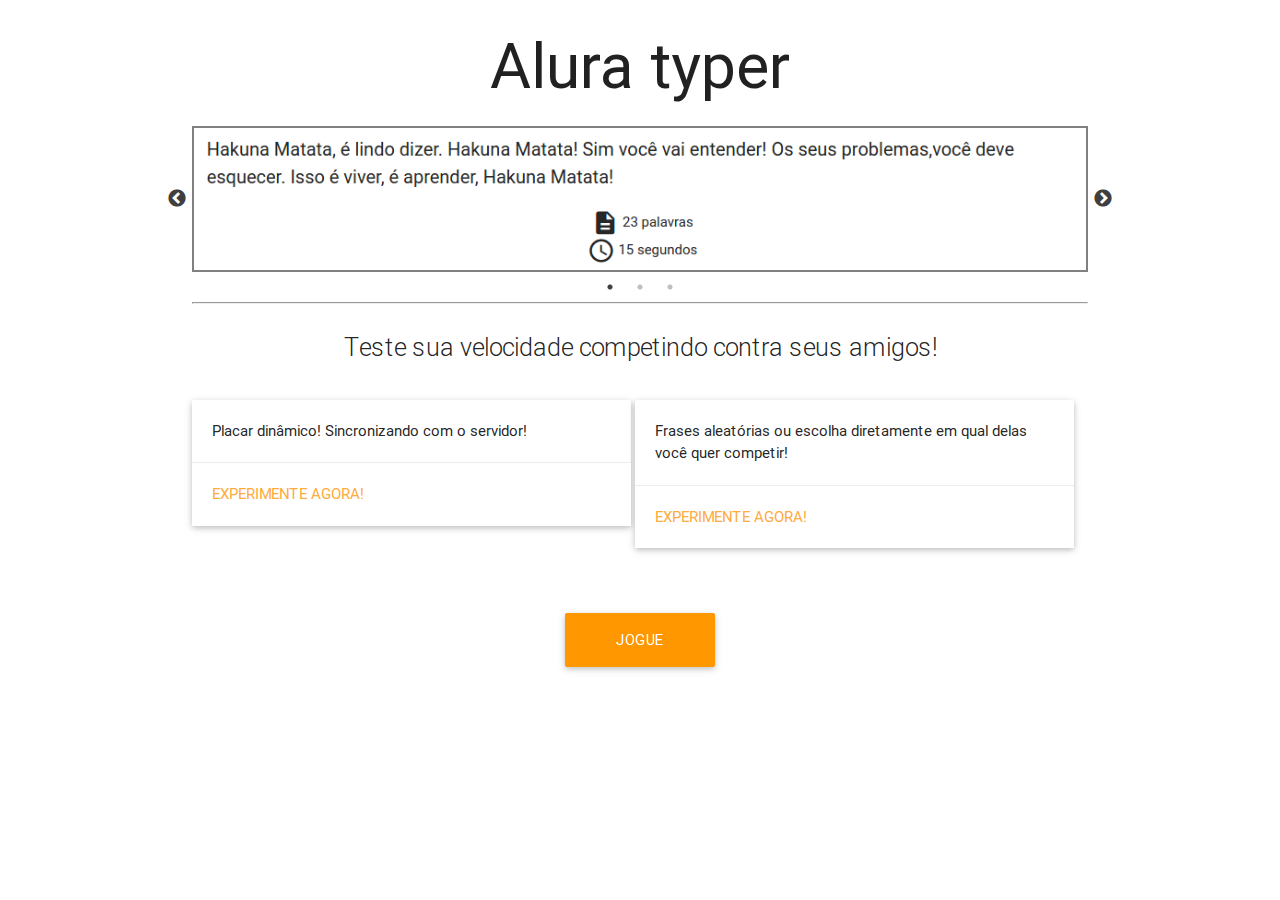
<file: public/index.html>
<!DOCTYPE html>
<html lang="en">
<head>
    <meta charset="UTF-8">
    <title>Alura Typer</title>
    <!--Import materialize.css-->
    <link rel="stylesheet" href="css/libs/materialize.min.css">
    <!-- Import Google Material Icons -->
    <link href="css/libs/google-fonts.css" rel="stylesheet">

    <link href="slick/slick.css" rel="stylesheet" >
    <link href="slick/slick-theme.css" rel="stylesheet" >

    <link href="css/index.css" rel="stylesheet">
</head>
<body>
    <section class="container">
        <h1 class="center titulo header">Alura typer</h1>
        <div class="slider">
            <img src="img/slide1.png" class="imagem-jogo">
            <img src="img/slide2.png" class="imagem-jogo">
            <img src="img/slide3.png" class="imagem-jogo">
        </div>
        <hr>
        <p class="flow-text center">Teste sua velocidade competindo contra seus amigos!</p>
        <div class="card">
           <div class="card-image">
             <!-- <img src="images/sample-1.jpg"> -->
           </div>
           <div class="card-content">
             <p>Placar dinâmico! Sincronizando com o servidor!</p>
           </div>
           <div class="card-action">
             <a href="principal.html">Experimente agora!</a>
           </div>
         </div>
         <div class="card">
           <div class="card-image">
             <!-- <img src="img/sl.jpg"> -->
           </div>
           <div class="card-content">
             <p>Frases aleatórias ou escolha diretamente em qual delas você quer competir!</p>
           </div>
           <div class="card-action">
             <a href="principal.html">Experimente agora!</a>
           </div>
         </div>

         <a class="waves-effect waves-light btn-large orange" id="botao-jogue" href="principal.html">Jogue agora!</a>

    </section>

    <script src="js/jquery.js"></script>
    <script src="slick/slick.min.js"></script>
    <script src="js/slider.js"></script>


</body>
</html>
</file>
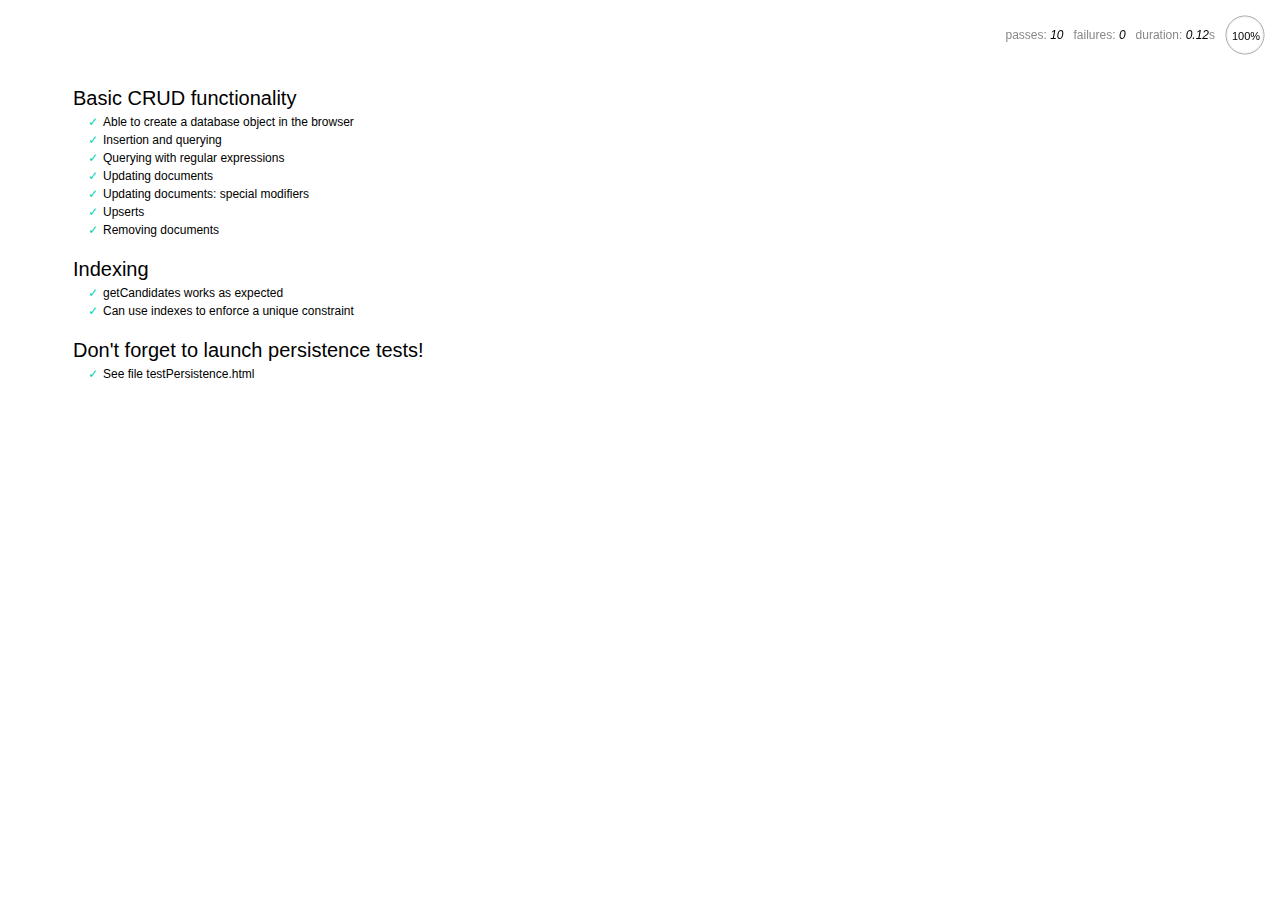
<file: servidor/node_modules/nedb/browser-version/test/index.html>
<!DOCTYPE html>
<html>
<head>
  <meta charset="utf-8">
  <title>Mocha tests for NeDB</title>
  <link rel="stylesheet" href="mocha.css">
</head>
<body>
  <div id="mocha"></div>
  <script src="jquery.min.js"></script>
  <script src="chai.js"></script>
  <script src="underscore.min.js"></script>
  <script src="mocha.js"></script>
  <script>mocha.setup('bdd')</script>
  <script src="../out/nedb.min.js"></script>
  <script src="localforage.js"></script>
  <script src="nedb-browser.js"></script>
  <script>
    mocha.checkLeaks();
    mocha.globals(['jQuery']);
    mocha.run();
  </script>
</body>
</html>
</file>
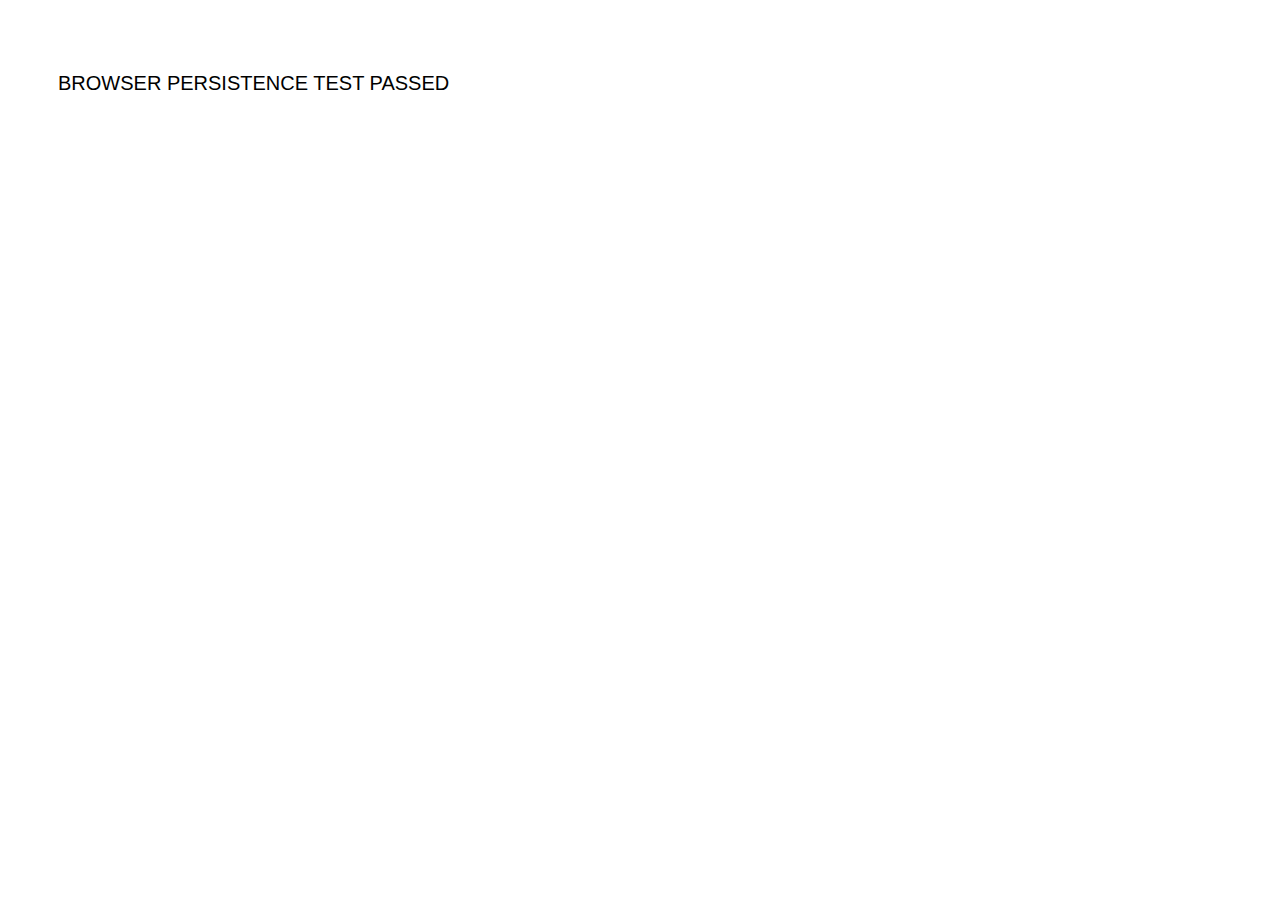
<file: servidor/node_modules/nedb/browser-version/test/testPersistence.html>
<!DOCTYPE html>
<html>
<head>
  <meta charset="utf-8">
  <title>Test NeDB persistence in the browser</title>
  <link rel="stylesheet" href="mocha.css">
</head>
<body>
  <div id="results"></div>
  <script src="../out/nedb.js"></script>
  <script src="./testPersistence.js"></script>
</body>
</html>
</file>
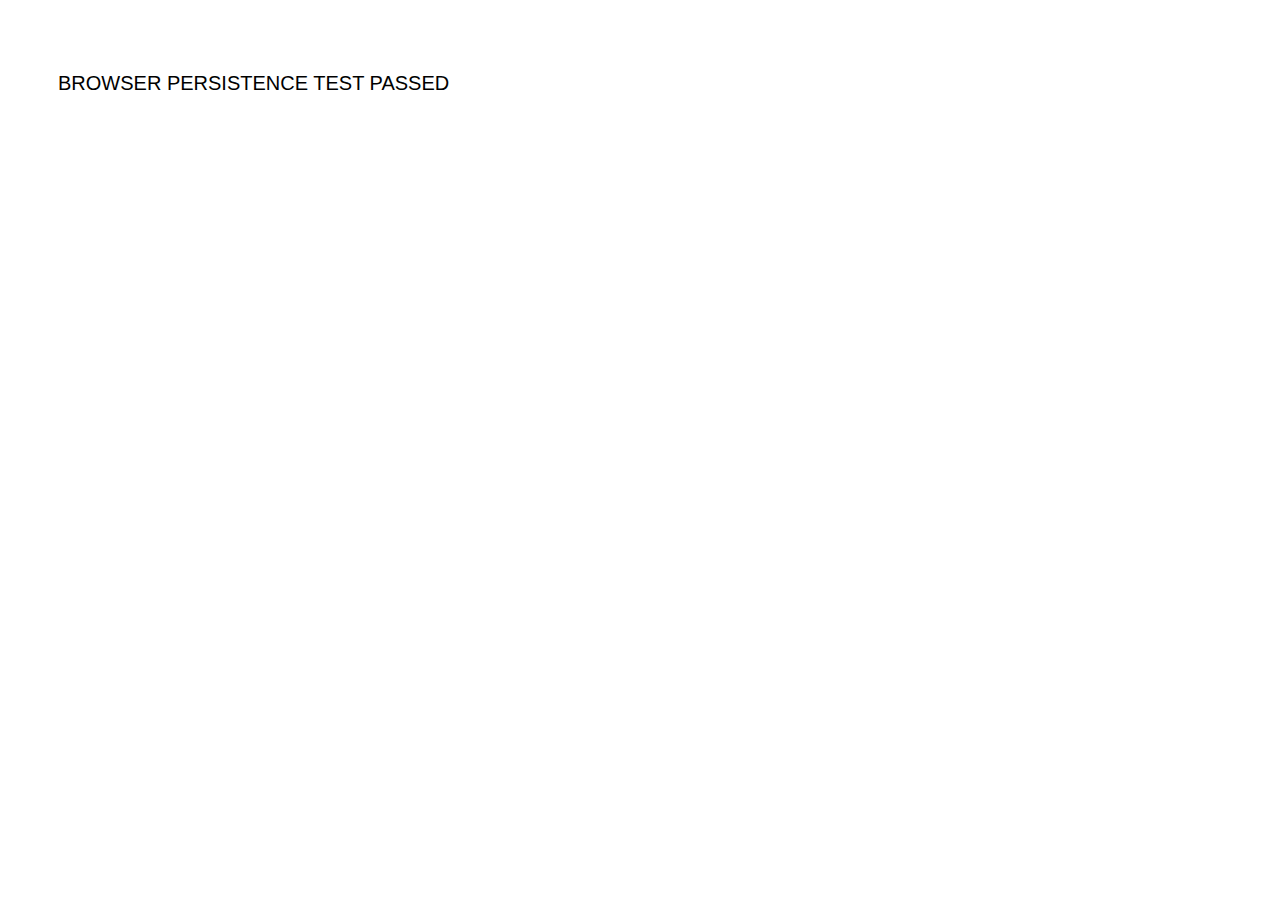
<file: servidor/node_modules/nedb/browser-version/test/testPersistence2.html>
<!DOCTYPE html>
<html>
<head>
  <meta charset="utf-8">
  <title>Test NeDB persistence in the browser - Results</title>
  <link rel="stylesheet" href="mocha.css">
</head>
<body>
  <div id="results"></div>
  <script src="jquery.min.js"></script>
  <script src="../out/nedb.js"></script>
  <script src="./testPersistence2.js"></script>
</body>
</html>
</file>
<file: public/css/libs/google-fonts.css>
/* fallback */
@font-face {
  font-family: 'Material Icons';
  font-style: normal;
  font-weight: 400;
  src: local('../../fonts/Material Icons'), local('../../fonts/MaterialIcons-Regular'), url(https://fonts.gstatic.com/s/materialicons/v17/2fcrYFNaTjcS6g4U3t-Y5ZjZjT5FdEJ140U2DJYC3mY.woff2) format('woff2');
}

.material-icons {
  font-family: 'Material Icons';
  font-weight: normal;
  font-style: normal;
  font-size: 24px;
  line-height: 1;
  letter-spacing: normal;
  text-transform: none;
  display: inline-block;
  white-space: nowrap;
  word-wrap: normal;
  direction: ltr;
  -webkit-font-feature-settings: 'liga';
  -webkit-font-smoothing: antialiased;
}
</file>
<file: public/css/index.css>
.card{
	width: 49%;
	display: inline-block;
	vertical-align: top;
}


#botao-jogue{
	width: 150px;
	display: block;
	margin: 50px auto;
}

.imagem-jogo {
	border: 2px solid gray;
}

.slider {
	height: auto;
}

.slick-prev:before, .slick-next::before {
	color: black;
}
</file>
<file: servidor/node_modules/nedb/browser-version/test/mocha.css>
@charset "UTF-8";
body {
  font: 20px/1.5 "Helvetica Neue", Helvetica, Arial, sans-serif;
  padding: 60px 50px;
}

#mocha ul, #mocha li {
  margin: 0;
  padding: 0;
}

#mocha ul {
  list-style: none;
}

#mocha h1, #mocha h2 {
  margin: 0;
}

#mocha h1 {
  margin-top: 15px;
  font-size: 1em;
  font-weight: 200;
}

#mocha h1 a {
  text-decoration: none;
  color: inherit;
}

#mocha h1 a:hover {
  text-decoration: underline;
}

#mocha .suite .suite h1 {
  margin-top: 0;
  font-size: .8em;
}

#mocha h2 {
  font-size: 12px;
  font-weight: normal;
  cursor: pointer;
}

#mocha .suite {
  margin-left: 15px;
}

#mocha .test {
  margin-left: 15px;
}

#mocha .test:hover h2::after {
  position: relative;
  top: 0;
  right: -10px;
  content: '(view source)';
  font-size: 12px;
  font-family: arial;
  color: #888;
}

#mocha .test.pending:hover h2::after {
  content: '(pending)';
  font-family: arial;
}

#mocha .test.pass.medium .duration {
  background: #C09853;
}

#mocha .test.pass.slow .duration {
  background: #B94A48;
}

#mocha .test.pass::before {
  content: '✓';
  font-size: 12px;
  display: block;
  float: left;
  margin-right: 5px;
  color: #00d6b2;
}

#mocha .test.pass .duration {
  font-size: 9px;
  margin-left: 5px;
  padding: 2px 5px;
  color: white;
  -webkit-box-shadow: inset 0 1px 1px rgba(0,0,0,.2);
  -moz-box-shadow: inset 0 1px 1px rgba(0,0,0,.2);
  box-shadow: inset 0 1px 1px rgba(0,0,0,.2);
  -webkit-border-radius: 5px;
  -moz-border-radius: 5px;
  -ms-border-radius: 5px;
  -o-border-radius: 5px;
  border-radius: 5px;
}

#mocha .test.pass.fast .duration {
  display: none;
}

#mocha .test.pending {
  color: #0b97c4;
}

#mocha .test.pending::before {
  content: '◦';
  color: #0b97c4;
}

#mocha .test.fail {
  color: #c00;
}

#mocha .test.fail pre {
  color: black;
}

#mocha .test.fail::before {
  content: '✖';
  font-size: 12px;
  display: block;
  float: left;
  margin-right: 5px;
  color: #c00;
}

#mocha .test pre.error {
  color: #c00;
}

#mocha .test pre {
  display: inline-block;
  font: 12px/1.5 monaco, monospace;
  margin: 5px;
  padding: 15px;
  border: 1px solid #eee;
  border-bottom-color: #ddd;
  -webkit-border-radius: 3px;
  -webkit-box-shadow: 0 1px 3px #eee;
}

#report.pass .test.fail {
  display: none;
}

#report.fail .test.pass {
  display: none;
}

#error {
  color: #c00;
  font-size: 1.5  em;
  font-weight: 100;
  letter-spacing: 1px;
}

#stats {
  position: fixed;
  top: 15px;
  right: 10px;
  font-size: 12px;
  margin: 0;
  color: #888;
}

#stats .progress {
  float: right;
  padding-top: 0;
}

#stats em {
  color: black;
}

#stats a {
  text-decoration: none;
  color: inherit;
}

#stats a:hover {
  border-bottom: 1px solid #eee;
}

#stats li {
  display: inline-block;
  margin: 0 5px;
  list-style: none;
  padding-top: 11px;
}

code .comment { color: #ddd }
code .init { color: #2F6FAD }
code .string { color: #5890AD }
code .keyword { color: #8A6343 }
code .number { color: #2F6FAD }
</file>
